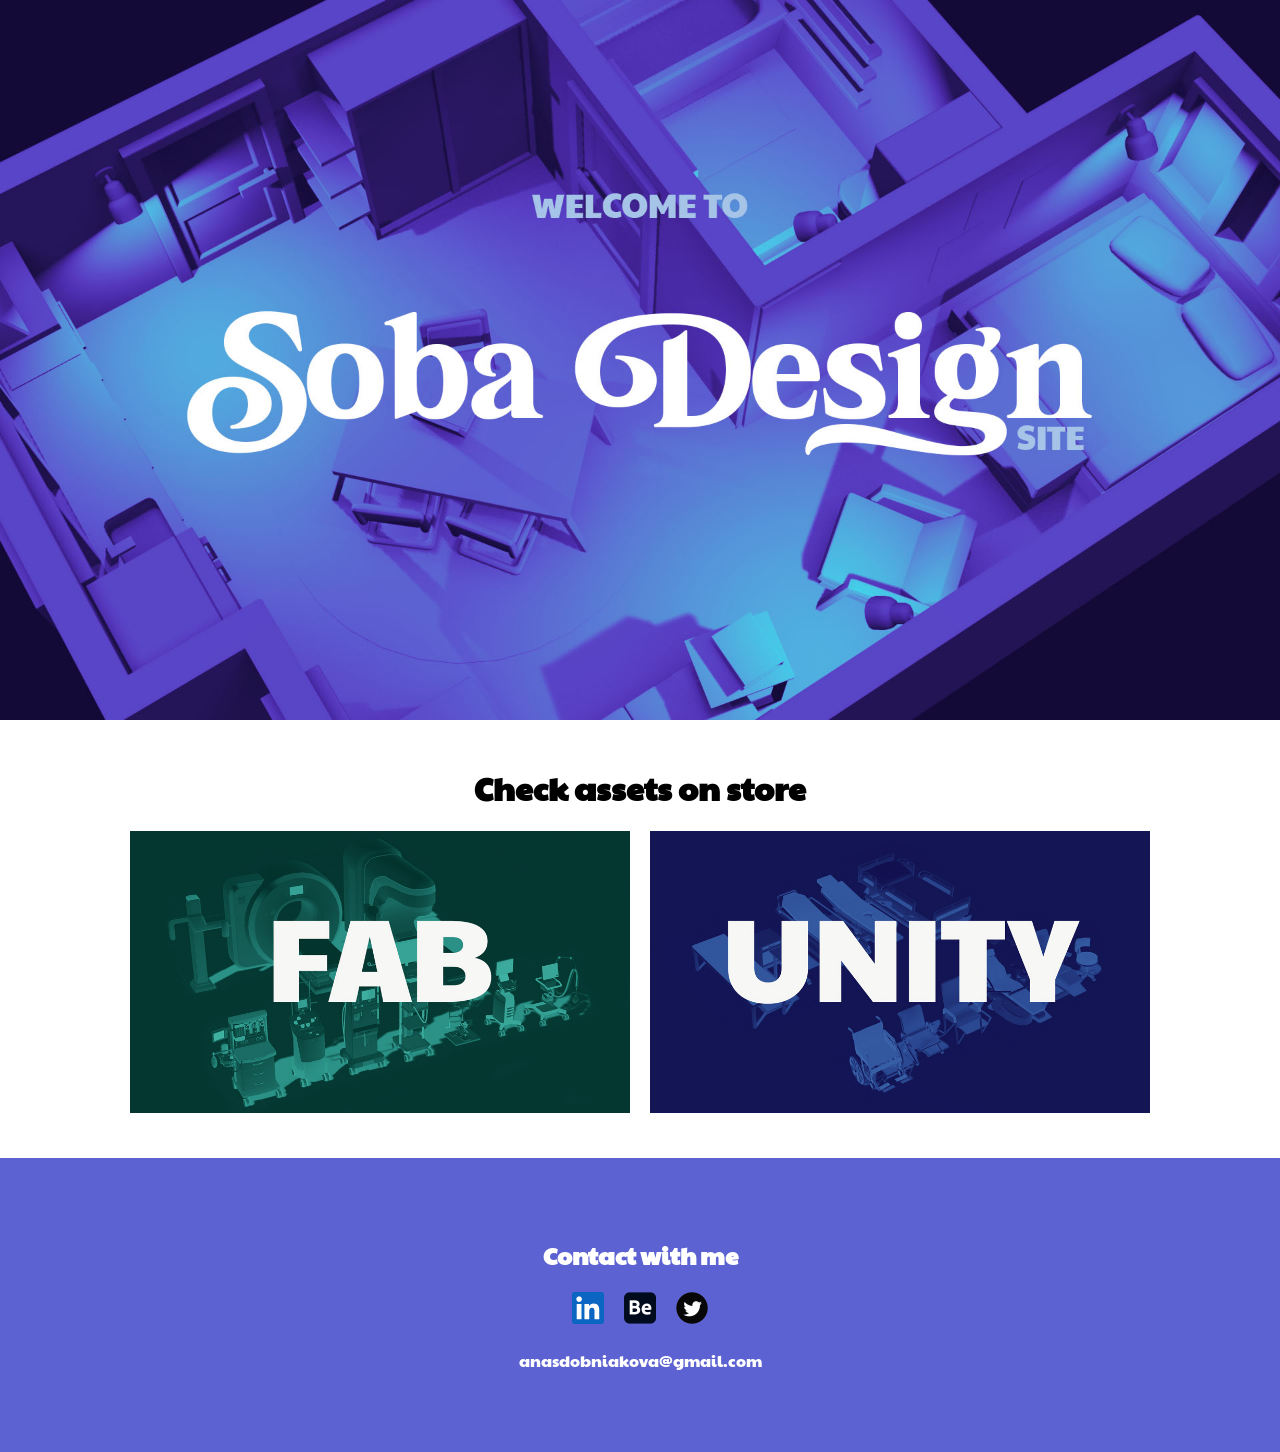
<file: index.html>
<!DOCTYPE html>
<html>
<head>
    <title>Your Name - Portfolio</title>
    <link rel="stylesheet" href="main.css">
    
    <link rel="preconnect" href="https://fonts.googleapis.com">
    <link rel="preconnect" href="https://fonts.gstatic.com" crossorigin>
    <link href="https://fonts.googleapis.com/css2?family=Paytone+One&display=swap" rel="stylesheet">
</head>
<body>
    <div class="hero">
        <img src="your-greeting-image.jpg" alt="Greeting Image">
    </div>

    <div class="container">
        <h1>Check assets on store</h1>
        <div class="buttons">
            <a href="https://www.fab.com/sellers/AnaSoba" target="_blank">
                <img src="fab-store-button.jpg" alt="Fab Store">
            </a>
            <a href="https://cloud.unity.com/home/organizations/9072235083710" target="_blank">
                <img src="unity-store-button.jpg" alt="Unity Store">
            </a>
        </div>
    </div>

    <footer>
        <div class="container">
            <h2>Contact with me</h2>
            <div class="social-icons">
                <a href="https://www.linkedin.com/in/anastasiia-sdobniakova-567a68183?utm_source=share&utm_campaign=share_via&utm_content=profile&utm_medium=ios_app" target="_blank">
                    <img src="linkedin-icon.png" alt="LinkedIn">
                </a>
                <a href="https://www.behance.net/sdoba" target="_blank">
                    <img src="behance-icon.png" alt="Behance">
                </a>
                <a href="https://x.com/irradon_tyan?s=11" target="_blank">
                    <img src="twitter-icon.png" alt="Twitter">
                </a>
            </div>
            <p>anasdobniakova@gmail.com</p>
        </div>
    </footer>
</body>
</html>
</file>
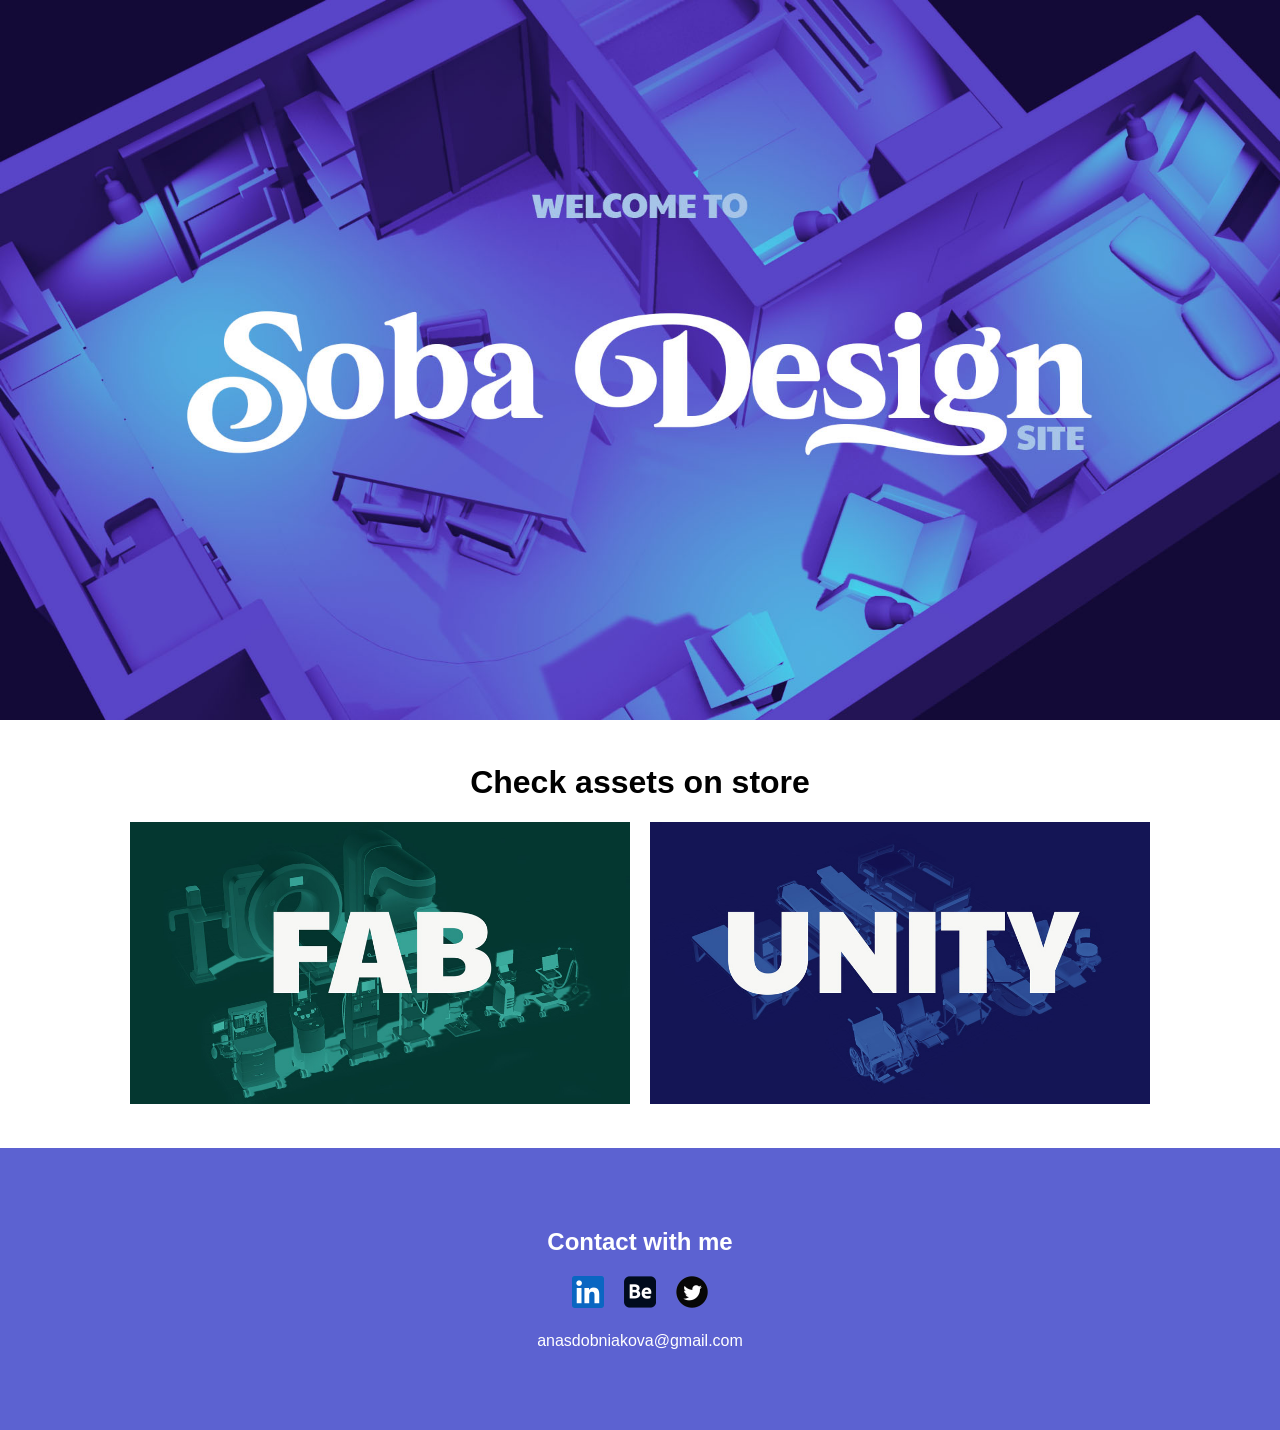
<file: main.html>
<!DOCTYPE html>
<html>
<head>
    <title>Your Name - Portfolio</title>
    <link rel="stylesheet" href="main.css">
</head>
<body>
    <div class="hero">
        <img src="your-greeting-image.jpg" alt="Greeting Image">
    </div>

    <div class="container">
        <h1>Check assets on store</h1>
        <div class="buttons">
            <a href="https://www.fab.com/sellers/AnaSoba" target="_blank">
                <img src="fab-store-button.jpg" alt="Fab Store">
            </a>
            <a href="https://cloud.unity.com/home/organizations/9072235083710" target="_blank">
                <img src="unity-store-button.jpg" alt="Unity Store">
            </a>
        </div>
    </div>

    <footer>
        <div class="container">
            <h2>Contact with me</h2>
            <div class="social-icons">
                <a href="https://www.linkedin.com/in/anastasiia-sdobniakova-567a68183?utm_source=share&utm_campaign=share_via&utm_content=profile&utm_medium=ios_app" target="_blank">
                    <img src="linkedin-icon.png" alt="LinkedIn">
                </a>
                <a href="https://www.behance.net/sdoba" target="_blank">
                    <img src="behance-icon.png" alt="Behance">
                </a>
                <a href="https://x.com/irradon_tyan?s=11" target="_blank">
                    <img src="twitter-icon.png" alt="Twitter">
                </a>
            </div>
            <p>anasdobniakova@gmail.com</p>
        </div>
    </footer>
</body>
</html>
</file>
<file: main.css>
body {
    margin: 0;
  font-family: "Paytone One", sans-serif;
  font-weight: 400;
  font-style: normal;
}
}

.hero {
    width: 100%;
    overflow: hidden;
}

.hero img {
    width: 100%;
    height: auto;
}

.container {
    max-width: 960px;
    margin: 40px auto;
    padding: 0 20px;
    text-align: center;
}

.buttons {
    display: flex;
    justify-content: center;
    gap: 20px;
    margin-top: 20px;
}

.buttons a {
    display: block;
}

.buttons img {
    max-width: 500px;
    height: auto;
}

footer {
    background-color: #5c62d1;
    color: white;
    padding: 40px 0;
}

.social-icons {
    display: flex;
    justify-content: center;
    gap: 20px;
    margin-bottom: 20px;
}

.social-icons a {
    display: block;
}

.social-icons img {
    width: 32px;
    height: auto;
}
</file>
